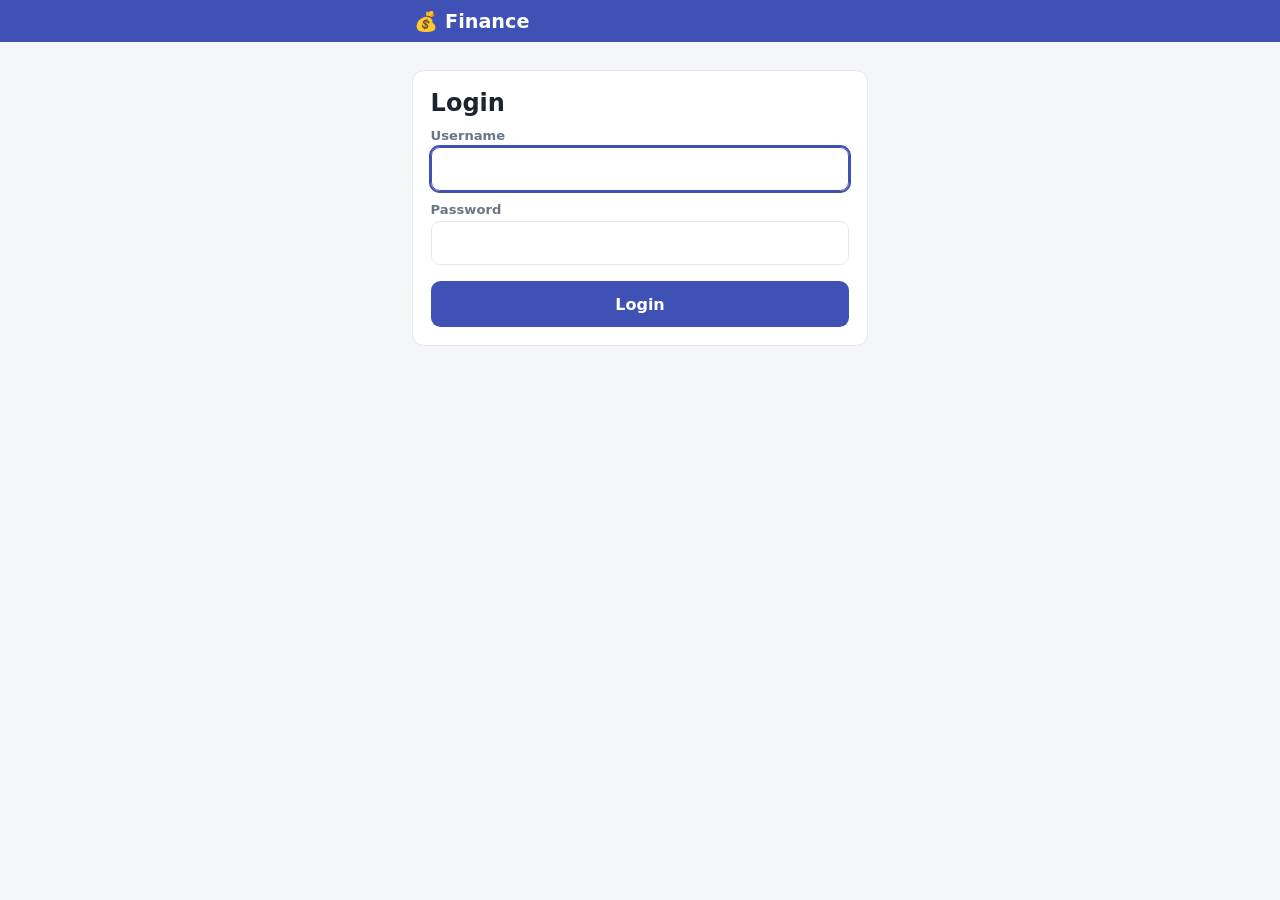
<file: index.html>
<!DOCTYPE html>
<html lang="en">
<head>
  <meta charset="utf-8">
  <meta name="viewport" content="width=device-width, initial-scale=1, viewport-fit=cover">
  <meta name="robots" content="noindex, nofollow">
  <meta name="referrer" content="no-referrer">
  <meta name="theme-color" content="#3F51B5">
  <title>Finance</title>
  <link rel="stylesheet" href="common.css">
  <script src="common.js"></script>
</head>
<body>
  <div class="hdr"><div class="hdr-bar"><h1 class="hdr-title">💰 Finance</h1></div></div>
  <main class="page">
    <section class="card" style="margin-top:1rem">
      <h2 style="margin:0 0 .2rem">Login</h2>
      <form id="form" novalidate>
        <label class="lbl" for="u">Username</label>
        <input id="u" class="field" autocomplete="username" autocapitalize="none" required>
        <label class="lbl" for="p">Password</label>
        <input id="p" class="field" type="password" autocomplete="current-password" required>
        <button id="btn" class="btn btn-primary" type="submit">Login</button>
      </form>
    </section>
  </main>
<script>
(() => {
  'use strict';
  const { $, api, saveSession, loadSession, setBusy, toast, showFlash } = App;
  if (loadSession()) { location.replace('home.html'); return; }
  showFlash();
  $('u').focus();
  $('form').addEventListener('submit', async (e) => {
    e.preventDefault();
    const username = $('u').value.trim(), password = $('p').value;
    if (!username || !password) { toast('Enter username and password.', 'error'); return; }
    setBusy($('btn'), true);
    try {
      const d = await api('login', { username, password });
      saveSession({ username: d.user.username, name: d.user.name, token: d.token, exp: d.expires });
      App.flash('Welcome ' + d.user.name + '!');
      location.replace('home.html');
    } catch (err) {
      toast(err.code === 'invalid_credentials' ? 'Wrong username or password.' : err.message, 'error');
      setBusy($('btn'), false);
    }
  });
})();
</script>
</body>
</html>
</file>
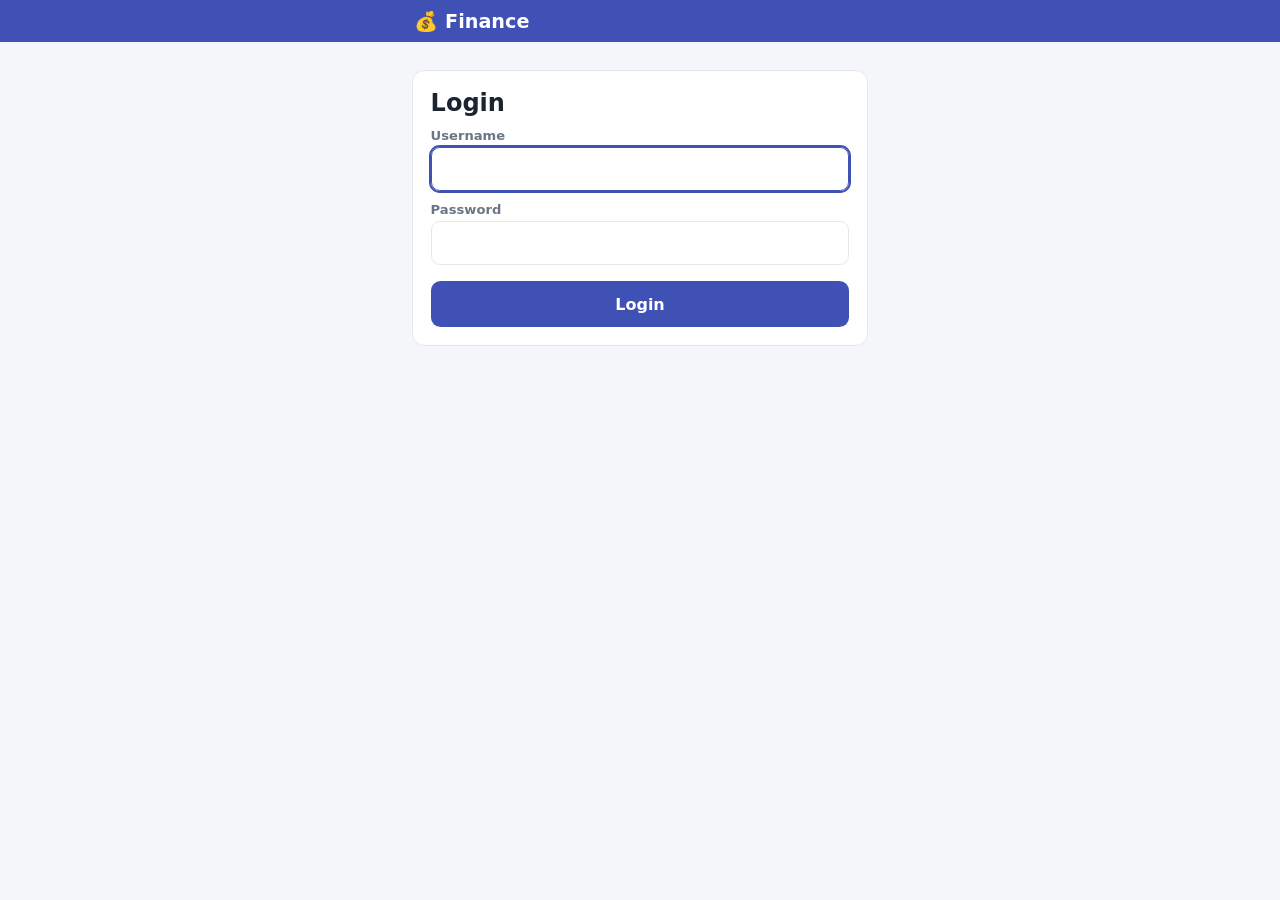
<file: accounts.html>
<!DOCTYPE html>
<html lang="en">
<head>
  <meta charset="utf-8">
  <meta name="viewport" content="width=device-width, initial-scale=1, viewport-fit=cover">
  <meta name="robots" content="noindex, nofollow">
  <meta name="referrer" content="no-referrer">
  <meta name="theme-color" content="#3F51B5">
  <title>Accounts · Finance</title>
  <link rel="stylesheet" href="common.css">
  <script src="common.js"></script>
  <script src="store.js"></script>
</head>
<body>
  <div id="hdr" class="hdr"></div>
  <main class="page">
    <div class="total-card"><small>Total balance</small><b id="total">0</b></div>
    <div class="toolbar"><h2>Accounts</h2><button id="add" class="btn btn-sm" type="button">+ Add</button></div>
    <div id="list"></div>
  </main>
  <nav id="nav" class="nav"></nav>

<script>
(() => {
  'use strict';
  const A = App;
  const { $, el, toast, call } = A;
  if (!A.requireLogin()) return;

  const S = A.store;
  let masters = S.masters();

  function render() {
    const list = $('list'); list.replaceChildren();
    $('total').textContent = '₹ ' + A.money(masters.accounts.reduce((s, a) => s + (Number(a.balance) || 0), 0));
    if (!masters.accounts.length) list.append(el('div', { class: 'empty', text: 'No accounts yet. Tap + Add.' }));
    masters.accounts.forEach((a) => {
      const bal = Number(a.balance) || 0;
      list.append(el('button', { class: 'row', type: 'button', onclick: () => openForm(a) },
        el('div', { class: 'ico', text: a.icon }),
        el('div', { class: 'row-main' }, el('div', { class: 'row-title', text: a.name }),
          a.note ? el('div', { class: 'row-sub', text: a.note.split('\n')[0] }) : null),
        el('div', { class: 'row-amt ' + (bal < 0 ? 'amt-expense' : ''), text: '₹ ' + A.money(bal) })));
    });
  }

  function openForm(acc) {
    const name = el('input', { id: 'aName', class: 'field', maxlength: '40', placeholder: 'e.g. Bank KOTAK', autocomplete: 'off' });
    const icon = el('input', { id: 'aIcon', class: 'field', maxlength: '8', placeholder: '🏦' });
    const open = el('input', { id: 'aOpen', class: 'field', type: 'text', inputmode: 'decimal', placeholder: '0' });
    const note = el('textarea', { id: 'aNote', class: 'field', maxlength: '300', placeholder: 'Account details (bank, A/c no. last digits, IFSC, …)' });
    const save = el('button', { class: 'btn btn-primary', type: 'submit', text: acc ? 'Update' : 'Add account' });
    if (acc) { name.value = acc.name; icon.value = acc.icon; open.value = String(acc.opening_balance); note.value = acc.note; }
    const form = el('form', { novalidate: true },
      el('label', { class: 'lbl', for: 'aName', text: 'Name' }), name,
      el('div', { class: 'two' },
        el('div', {}, el('label', { class: 'lbl', for: 'aIcon', text: 'Icon (emoji)' }), icon),
        el('div', {}, el('label', { class: 'lbl', for: 'aOpen', text: 'Opening balance' }), open)),
      el('label', { class: 'lbl', for: 'aNote', text: 'Note' }), note, save);
    let close;
    form.addEventListener('submit', async (e) => {
      e.preventDefault();
      if (!name.value.trim()) { toast('Enter account name.', 'error'); return; }
      const ob = open.value.trim() === '' ? 0 : Number(open.value.replace(/,/g, ''));
      if (!isFinite(ob)) { toast('Opening balance must be a number.', 'error'); return; }
      A.setBusy(save, true);
      try {
        A.storeMasters(await call('save_account', { id: acc ? acc.id : '', name: name.value.trim(), icon: icon.value.trim(), opening_balance: ob, note: note.value.trim() }));
        masters = S.masters(); S.invalidateAnalysis(); close(); toast('Saved'); render();
      } catch (err) { toast(err.message, 'error'); A.setBusy(save, false); }
    });
    close = A.openSheet(acc ? 'Edit account' : 'New account', form);
    name.focus();
  }
  $('add').addEventListener('click', () => openForm(null));

  async function refresh(quiet) {
    try { await S.resume(); masters = await S.refreshMasters(); render(); if (!quiet) toast('Refreshed'); }
    catch (err) { if (!quiet) toast(err.message, 'error'); }
  }
  window.addEventListener('finance:change', () => { masters = S.masters(); render(); });
  A.mountHeader('🏦 Accounts', () => refresh(false));
  A.mountNav('accounts');
  render(); S.resume();
  if (!S.mastersFresh()) refresh(true);
})();
</script>
</body>
</html>
</file>
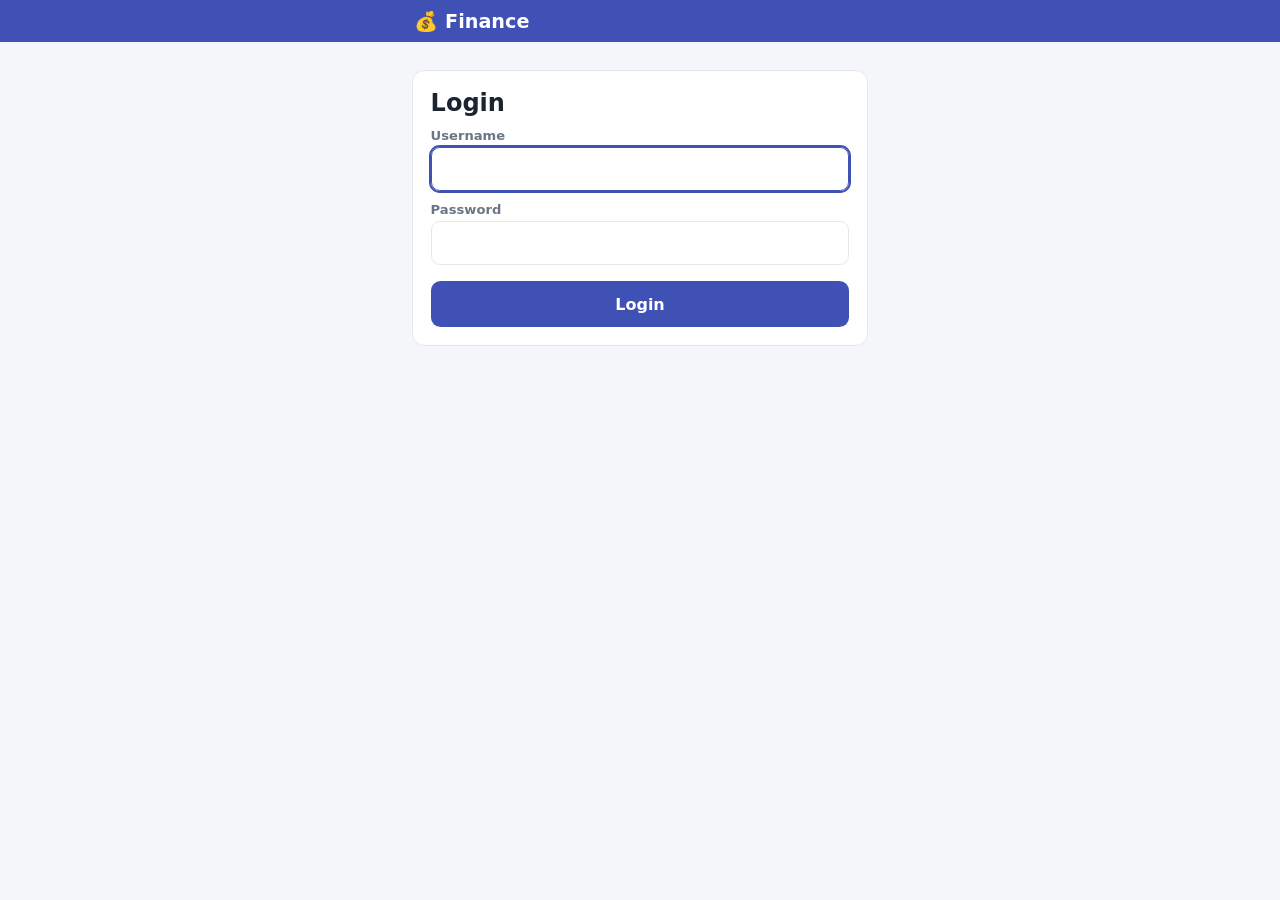
<file: analysis.html>
<!DOCTYPE html>
<html lang="en">
<head>
  <meta charset="utf-8">
  <meta name="viewport" content="width=device-width, initial-scale=1, viewport-fit=cover">
  <meta name="robots" content="noindex, nofollow">
  <meta name="referrer" content="no-referrer">
  <meta name="theme-color" content="#3F51B5">
  <title>Analysis · Finance</title>
  <link rel="stylesheet" href="common.css">
  <script src="common.js"></script>
  <script src="store.js"></script>
</head>
<body>
  <div id="hdr" class="hdr"></div>
  <main class="page">
    <div class="seg" id="mode"></div>
    <div id="picker"></div>
    <div id="sync" class="sync" hidden></div>
    <div class="summary" style="margin-top:.6rem">
      <div class="sum"><small>Income</small><b id="sInc" class="amt-income">0</b></div>
      <div class="sum"><small>Expense</small><b id="sExp" class="amt-expense">0</b></div>
      <div class="sum"><small>Invest</small><b id="sInv" class="amt-invest">0</b></div>
    </div>
    <div class="net"><span>Net (Income − Expense)</span><span id="net">0</span></div>
    <div class="card" style="padding:.8rem .8rem .5rem">
      <div class="legend"><span><i style="background:var(--income)"></i>Income</span><span><i style="background:var(--expense)"></i>Expense</span><span><i style="background:var(--invest)"></i>Invest</span></div>
      <div id="chart"></div>
    </div>
    <div class="sec"><span id="tHead">Day-wise</span><span id="tNote" style="font-weight:400;color:var(--muted)"></span></div>
    <div id="byTime"></div>
    <div id="cats"></div>
  </main>
  <nav id="nav" class="nav"></nav>

<script>
(() => {
  'use strict';
  const A = App;
  const { $, el, toast, call } = A;
  if (!A.requireLogin()) return;
  const S = A.store;

  const now = new Date();
  let mode = 'month';                                   // month | year | custom
  let ym = { y: now.getFullYear(), m: now.getMonth() };
  let year = now.getFullYear();
  let custom = { from: A.monthBounds(ym.y, ym.m).from, to: A.ymd(now) };
  let data = null, reqId = 0;

  /* range + grouping for the current selection */
  function range() {
    if (mode === 'month') return Object.assign(A.monthBounds(ym.y, ym.m), { group: 'day' });
    if (mode === 'year') return { from: year + '-01-01', to: year + '-12-31', group: 'month' };
    const days = A.daysBetween(custom.from, custom.to);
    return { from: custom.from, to: custom.to, group: days <= 62 ? 'day' : 'month' };
  }

  /* ------------------------------ pickers ------------------------------ */
  function drawPicker() {
    $('mode').replaceChildren(...[['month', 'Month'], ['year', 'Year'], ['custom', 'Custom']].map((m) =>
      el('button', { type: 'button', class: m[0] === mode ? 'active' : '', text: m[1], onclick: () => { mode = m[0]; drawPicker(); load(false); } })));
    const box = $('picker'); box.replaceChildren();
    if (mode === 'month') {
      const input = el('input', { type: 'month', value: ym.y + '-' + A.pad(ym.m + 1), 'aria-label': 'Select month',
        onchange: (e) => { const p = e.target.value.split('-').map(Number); if (p.length === 2 && p[0]) { ym = { y: p[0], m: p[1] - 1 }; drawPicker(); load(false); } } });
      box.append(el('div', { class: 'monthbar' },
        el('button', { class: 'mb-btn', type: 'button', 'aria-label': 'Previous month', text: '‹', onclick: () => { ym = A.shiftMonth(ym.y, ym.m, -1); drawPicker(); load(false); } }),
        el('label', { class: 'month-pick' }, el('span', { text: new Date(ym.y, ym.m, 1).toLocaleDateString('en-IN', { month: 'long', year: 'numeric' }) }), input),
        el('button', { class: 'mb-btn', type: 'button', 'aria-label': 'Next month', text: '›', onclick: () => { ym = A.shiftMonth(ym.y, ym.m, 1); drawPicker(); load(false); } })));
    } else if (mode === 'year') {
      box.append(el('div', { class: 'monthbar' },
        el('button', { class: 'mb-btn', type: 'button', 'aria-label': 'Previous year', text: '‹', onclick: () => { year--; drawPicker(); load(false); } }),
        el('div', { class: 'month-pick', style: 'cursor:default', text: String(year) }),
        el('button', { class: 'mb-btn', type: 'button', 'aria-label': 'Next year', text: '›', onclick: () => { year++; drawPicker(); load(false); } })));
    } else {
      const f = el('input', { type: 'date', class: 'field', value: custom.from, 'aria-label': 'From date' });
      const t = el('input', { type: 'date', class: 'field', value: custom.to, 'aria-label': 'To date' });
      const apply = () => {
        if (!f.value || !t.value) return;
        if (f.value > t.value) { toast('"From" must be before "To".', 'error'); return; }
        if (A.daysBetween(f.value, t.value) > 3660) { toast('Range too long (max 10 years).', 'error'); return; }
        custom = { from: f.value, to: t.value }; load(false);
      };
      f.addEventListener('change', apply); t.addEventListener('change', apply);
      box.append(el('div', { class: 'range-row' }, el('div', {}, el('label', { class: 'lbl', text: 'From' }), f), el('div', {}, el('label', { class: 'lbl', text: 'To' }), t)));
    }
  }

  /* ------------------------------ render ------------------------------ */
  const num = (v) => (v ? A.money(v) : '–');
  function render() {
    if (!data) return;
    const r = data;
    $('sInc').textContent = A.money(r.totals.income); $('sExp').textContent = A.money(r.totals.expense); $('sInv').textContent = A.money(r.totals.invest);
    const net = Math.round((r.totals.income - r.totals.expense) * 100) / 100;
    $('net').textContent = (net > 0 ? '+' : '') + A.money(net); $('net').className = net >= 0 ? 'amt-income' : 'amt-expense';

    $('chart').replaceChildren(A.barChart(r.series, r.group));
    $('tHead').textContent = r.group === 'day' ? 'Day-wise (days with entries)' : 'Month-wise';
    $('tNote').textContent = r.group === 'day' ? '' : 'tap a month for its days';

    const list = $('byTime'); list.replaceChildren();
    const active = r.series.filter((s) => s.income || s.expense || s.invest);
    if (!active.length) list.append(el('div', { class: 'empty', text: 'No income / expense / investment in this range.' }));
    else {
      list.append(el('div', { class: 'tgrid head' }, el('span', { text: r.group === 'day' ? 'Date' : 'Month' }), el('span', { text: 'Income' }), el('span', { text: 'Expense' }), el('span', { text: 'Invest' })));
      (r.group === 'day' ? active : r.series).forEach((s) => {
        const cell = (v, cls) => el('span', { class: v ? cls : 'z', text: num(v) });
        const attrs = { class: 'row tgrid', type: 'button' };
        if (r.group === 'month') attrs.onclick = () => { const p = s.key.split('-').map(Number); mode = 'month'; ym = { y: p[0], m: p[1] - 1 }; drawPicker(); load(false); };
        const first = el('span', { text: r.group === 'day' ? A.shortDay(s.key) : A.monthName(s.key) });
        list.append(el(r.group === 'month' ? 'button' : 'div', attrs, first, cell(s.income, 'amt-income'), cell(s.expense, 'amt-expense'), cell(s.invest, 'amt-invest')));
      });
    }

    // category-wise (budget is monthly: ×1 in Month mode, ×12 in Year mode, hidden for Custom)
    const factor = mode === 'month' ? 1 : mode === 'year' ? 12 : 0;
    const cats = $('cats'); cats.replaceChildren();
    [['Expense', 'expense', 'var(--expense)'], ['Income', 'income', 'var(--income)'], ['Investment', 'invest', 'var(--invest)']].forEach((t) => {
      const items = r.categories[t[0]] || [], total = r.totals[t[1]];
      cats.append(el('div', { class: 'sec' }, el('span', { text: t[0] + ' by category' }), el('span', { class: 'amt-' + (t[1]), text: A.money(total) })));
      if (!items.length) { cats.append(el('div', { class: 'empty', style: 'padding:.6rem', text: 'No data' })); return; }
      items.forEach((c) => {
        const pct = total > 0 ? Math.round((c.total / total) * 100) : 0;
        const budget = t[0] === 'Expense' && factor && c.budget ? c.budget * factor : 0;
        const over = budget && c.total > budget;
        cats.append(el('div', { class: 'row', style: 'cursor:default' },
          el('div', { class: 'ico', text: c.icon }),
          el('div', { class: 'row-main' },
            el('div', { class: 'row-title', text: c.name }),
            el('div', { class: 'row-sub', text: budget ? 'Budget ₹ ' + A.money(budget) + (over ? ' · over by ' + A.money(c.total - budget) : '') : pct + '% of ' + t[0].toLowerCase() }),
            el('div', { class: 'bar' }, el('i', { style: 'width:' + Math.min(100, budget ? Math.round((c.total / budget) * 100) : pct) + '%;background:' + (over ? 'var(--expense)' : t[2]) }))),
          el('div', { class: 'row-amt', text: A.money(c.total) })));
      });
    });
  }

  /* ------------------------------ load ------------------------------ */
  function setSync() {
    const n = S.pendingCount();
    $('sync').hidden = !n; $('sync').textContent = n ? '⏳ ' + n + ' change' + (n > 1 ? 's' : '') + ' still saving — totals update when done' : '';
  }
  async function load(force) {
    const my = ++reqId, r = range(), key = r.from + '|' + r.to + '|' + r.group;
    const cached = S.getAnalysis(key);
    if (cached) { data = cached.data; render(); }
    else { data = null; $('byTime').replaceChildren(el('div', { class: 'loading', text: 'Loading…' })); $('cats').replaceChildren(); $('chart').replaceChildren(); }
    if (!force && cached && Date.now() - cached.ts < S.TTL) return;
    try {
      await S.whenIdle(6000);                           // let unsynced changes reach the sheet first
      const d = await call('get_analysis', r);
      if (my !== reqId) return;
      S.setAnalysis(key, d); data = d; render();
    } catch (err) {
      if (my !== reqId) return;
      if (!cached) $('byTime').replaceChildren(el('div', { class: 'empty', text: err.message }));
      else if (force) toast(err.message, 'error');
    }
  }
  // a local change happened (or finished syncing) → this page's numbers may be stale
  window.addEventListener('finance:change', () => { setSync(); if (S.pendingCount() === 0) load(false); });

  A.mountHeader('📊 Analysis', async () => { await S.resume(); await load(true); toast('Refreshed'); });
  A.mountNav('analysis');
  drawPicker(); setSync(); load(false); S.resume();
})();
</script>
</body>
</html>
</file>
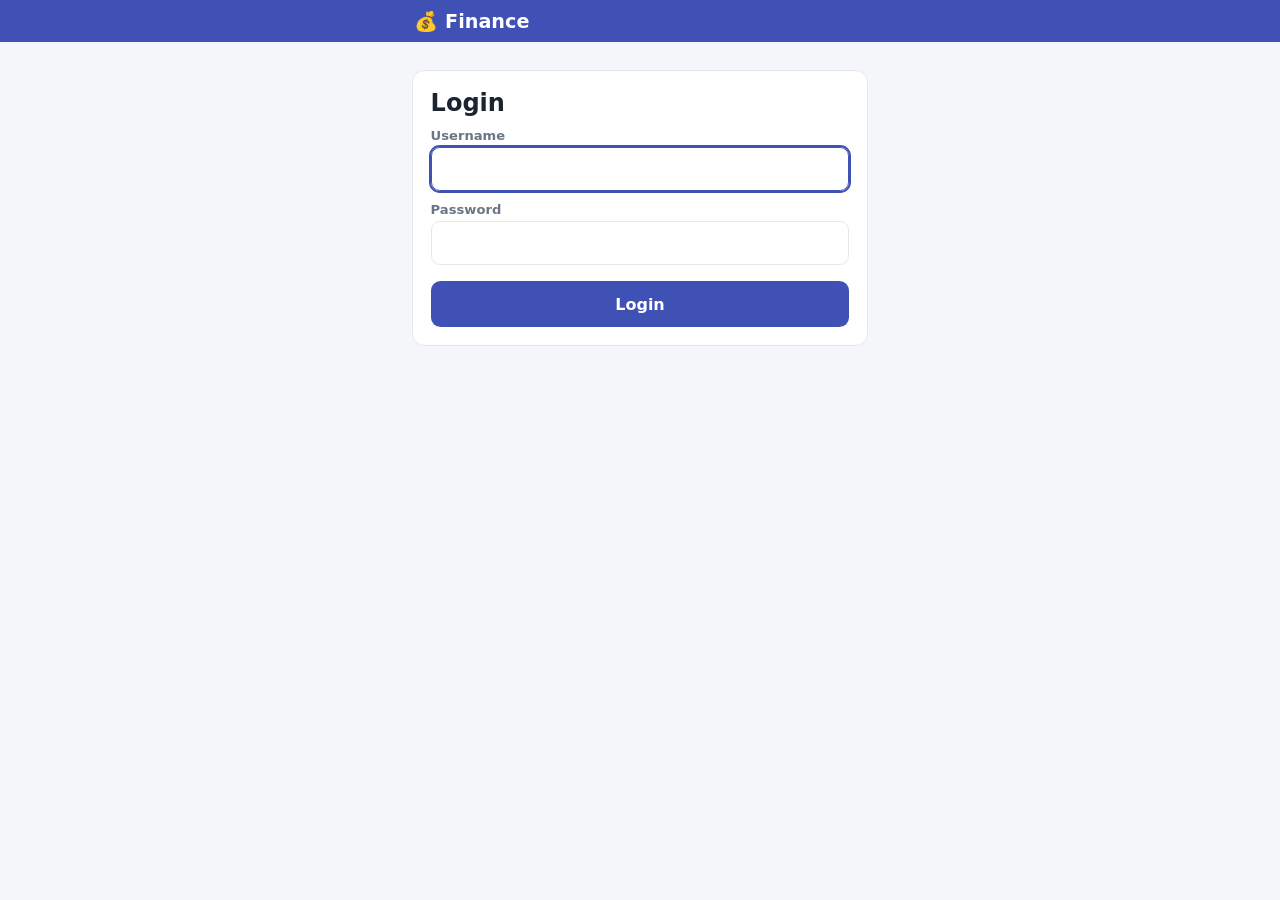
<file: categories.html>
<!DOCTYPE html>
<html lang="en">
<head>
  <meta charset="utf-8">
  <meta name="viewport" content="width=device-width, initial-scale=1, viewport-fit=cover">
  <meta name="robots" content="noindex, nofollow">
  <meta name="referrer" content="no-referrer">
  <meta name="theme-color" content="#3F51B5">
  <title>Categories · Finance</title>
  <link rel="stylesheet" href="common.css">
  <script src="common.js"></script>
  <script src="store.js"></script>
</head>
<body>
  <div id="hdr" class="hdr"></div>
  <main class="page">
    <div class="seg" id="seg"></div>
    <div class="toolbar"><h2 id="h">Categories</h2><button id="add" class="btn btn-sm" type="button">+ Add</button></div>
    <div id="list"></div>
  </main>
  <nav id="nav" class="nav"></nav>

<script>
(() => {
  'use strict';
  const A = App;
  const { $, el, toast, call } = A;
  if (!A.requireLogin()) return;

  const CAT_TYPES = ['Expense', 'Income', 'Investment'];
  let tab = 'Expense';
  const S = A.store;
  let masters = S.masters();

  function render() {
    const seg = $('seg'); seg.replaceChildren(...CAT_TYPES.map((t) =>
      el('button', { type: 'button', class: 't-' + t + (t === tab ? ' active' : ''), text: t, onclick: () => { tab = t; render(); } })));
    $('h').textContent = tab + ' categories';
    const list = $('list'); list.replaceChildren();
    const items = masters.categories.filter((c) => c.type === tab);
    if (!items.length) list.append(el('div', { class: 'empty', text: 'No ' + tab.toLowerCase() + ' categories yet. Tap + Add.' }));
    items.forEach((c) => list.append(el('button', { class: 'row', type: 'button', onclick: () => openForm(c) },
      el('div', { class: 'ico', text: c.icon }),
      el('div', { class: 'row-main' }, el('div', { class: 'row-title', text: c.name }),
        c.note ? el('div', { class: 'row-sub', text: c.note.split('\n')[0] }) : null),
      c.budget ? el('div', { class: 'row-side' }, el('small', { text: 'Budget' }), el('div', { class: 'row-amt', text: '₹ ' + A.money(c.budget) })) : null)));
  }

  function openForm(cat) {
    const type = el('select', { id: 'cType', class: 'field' }, ...CAT_TYPES.map((t) => el('option', { value: t, text: t })));
    const name = el('input', { id: 'cName', class: 'field', maxlength: '40', placeholder: 'e.g. Food', autocomplete: 'off' });
    const icon = el('input', { id: 'cIcon', class: 'field', maxlength: '8', placeholder: '🍔' });
    const budget = el('input', { id: 'cBudget', class: 'field', type: 'text', inputmode: 'decimal', placeholder: '0' });
    const note = el('textarea', { id: 'cNote', class: 'field', maxlength: '500', placeholder: 'Details (e.g. SIP folio, fund name, monthly target…)' });
    const save = el('button', { class: 'btn btn-primary', type: 'submit', text: cat ? 'Update' : 'Add category' });
    type.value = cat ? cat.type : tab;
    if (cat) { type.disabled = true; name.value = cat.name; icon.value = cat.icon; budget.value = cat.budget ? String(cat.budget) : ''; note.value = cat.note; }
    const form = el('form', { novalidate: true },
      el('label', { class: 'lbl', for: 'cType', text: 'Type' }), type,
      el('label', { class: 'lbl', for: 'cName', text: 'Name' }), name,
      el('div', { class: 'two' },
        el('div', {}, el('label', { class: 'lbl', for: 'cIcon', text: 'Icon (emoji)' }), icon),
        el('div', {}, el('label', { class: 'lbl', for: 'cBudget', text: 'Budget (monthly)' }), budget)),
      el('label', { class: 'lbl', for: 'cNote', text: 'Note' }), note, save);
    let close;
    form.addEventListener('submit', async (e) => {
      e.preventDefault();
      if (!name.value.trim()) { toast('Enter category name.', 'error'); return; }
      const b = budget.value.trim() === '' ? 0 : Number(budget.value.replace(/,/g, ''));
      if (!isFinite(b) || b < 0) { toast('Budget must be a number.', 'error'); return; }
      A.setBusy(save, true);
      try {
        A.storeMasters(await call('save_category', { id: cat ? cat.id : '', type: type.value, name: name.value.trim(), icon: icon.value.trim(), budget: b, note: note.value.trim() }));
        masters = S.masters(); S.invalidateAnalysis(); tab = type.value; close(); toast('Saved'); render();
      } catch (err) { toast(err.message, 'error'); A.setBusy(save, false); }
    });
    close = A.openSheet(cat ? 'Edit category' : 'New category', form);
    name.focus();
  }
  $('add').addEventListener('click', () => openForm(null));

  async function refresh(quiet) {
    try { await S.resume(); masters = await S.refreshMasters(); render(); if (!quiet) toast('Refreshed'); }
    catch (err) { if (!quiet) toast(err.message, 'error'); }
  }
  A.mountHeader('🏷️ Categories', () => refresh(false));
  A.mountNav('categories');
  render(); S.resume();
  if (!S.mastersFresh()) refresh(true);
})();
</script>
</body>
</html>
</file>
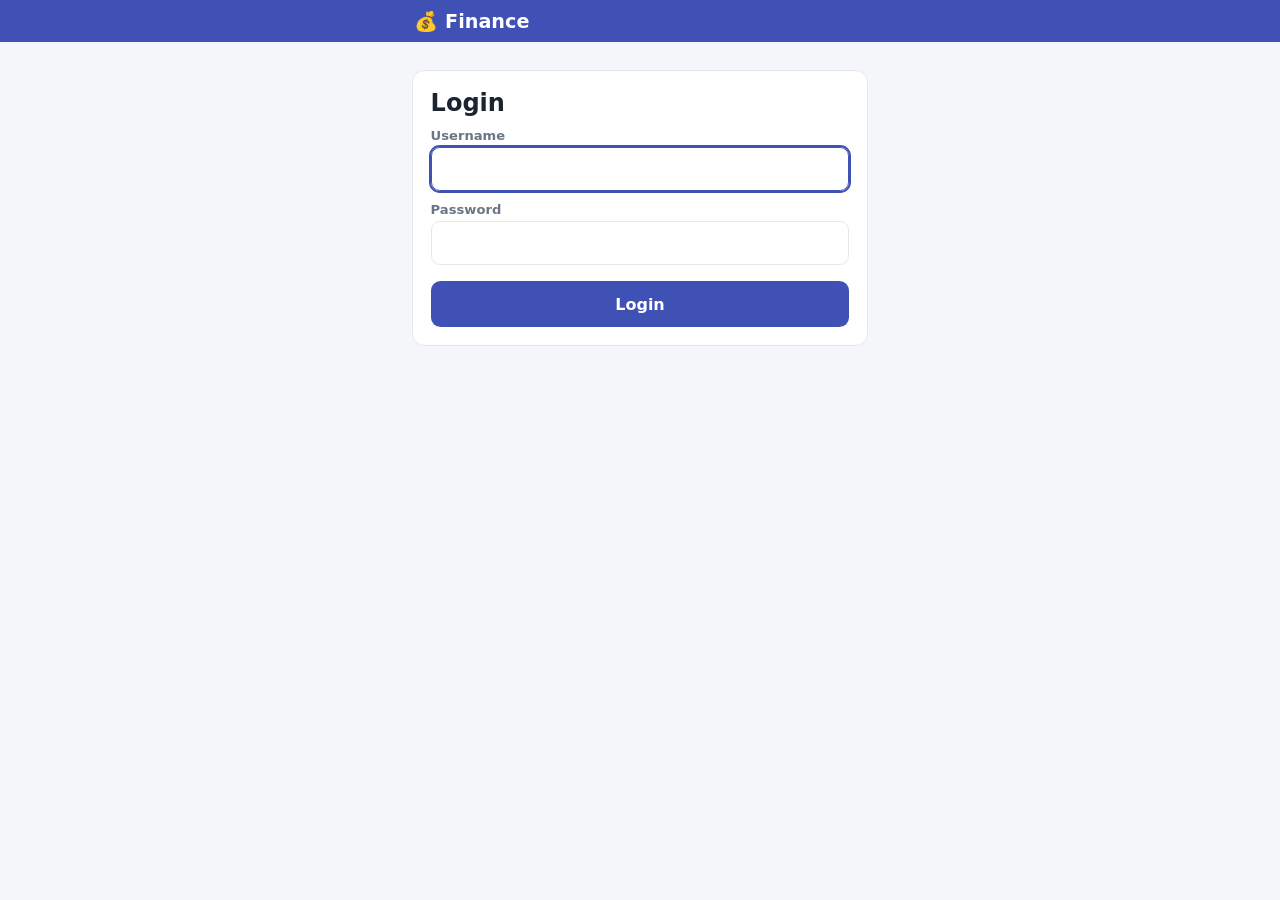
<file: home.html>
<!DOCTYPE html>
<html lang="en">
<head>
  <meta charset="utf-8">
  <meta name="viewport" content="width=device-width, initial-scale=1, viewport-fit=cover">
  <meta name="robots" content="noindex, nofollow">
  <meta name="referrer" content="no-referrer">
  <meta name="theme-color" content="#3F51B5">
  <title>Finance</title>
  <link rel="stylesheet" href="common.css">
  <script src="common.js"></script>
  <script src="store.js"></script>
</head>
<body>
  <div id="hdr" class="hdr"></div>
  <main class="page">
    <div class="monthbar">
      <button id="prev" class="mb-btn" type="button" aria-label="Previous month">‹</button>
      <label class="month-pick"><span id="monthLabel"></span><input id="monthInput" type="month" aria-label="Select month"></label>
      <button id="next" class="mb-btn" type="button" aria-label="Next month">›</button>
    </div>
    <div class="summary">
      <div class="sum"><small>Income</small><b id="sInc" class="amt-income">0</b></div>
      <div class="sum"><small>Expense</small><b id="sExp" class="amt-expense">0</b></div>
      <div class="sum"><small>Invest</small><b id="sInv" class="amt-invest">0</b></div>
    </div>
    <div id="list"></div>
  </main>
  <button id="fab" class="fab" type="button" aria-label="Add transaction">+</button>
  <nav id="nav" class="nav"></nav>

<script>
(() => {
  'use strict';
  const A = App;
  const { $, el, toast } = A;
  if (!A.requireLogin()) return;
  const S = A.store;

  const TABS = {
    Income:     { fromLbl: 'From (Category)', from: 'cat', toLbl: 'To (Account)',  to: 'acc' },
    Expense:    { fromLbl: 'From (Account)',  from: 'acc', toLbl: 'To (Category)', to: 'cat' },
    Investment: { fromLbl: 'From (Account)',  from: 'acc', toLbl: 'To (Category)', to: 'cat' },
    Transfer:   { fromLbl: 'From (Account)',  from: 'acc', toLbl: 'To (Account)',  to: 'acc' }
  };
  const LAST_ACC_KEY = 'finance_last_account';

  const now = new Date();
  let ym = { y: now.getFullYear(), m: now.getMonth() };
  let txns = [];
  let masters = S.masters();
  let reqId = 0;

  /* ----------------------------- list ----------------------------- */
  function iconFor(t) {
    if (t.type === 'Transfer') { const a = masters.accounts.find((x) => x.name === t.account); return a ? a.icon : '🔁'; }
    const c = masters.categories.find((x) => x.name === t.category && x.type === t.type);
    return c ? c.icon : '🏷️';
  }
  function row(t) {
    const av = A.amountView(t), st = S.statusOf(t.id);
    const title = t.note ? t.note.split('\n')[0] : (t.type === 'Transfer' ? 'Transfer' : t.category);
    const sub = t.type === 'Transfer' ? t.account + ' → ' + t.to_account : t.category + ' · ' + t.account;
    const side = st === 'failed' ? el('small', { class: 'st', text: '⚠ Not saved' })
               : st === 'queued' ? el('small', { text: '⏳ Saving…' })
               : el('small', { text: A.timeLabel(t.time) });
    return el('button', { class: 'row' + (st === 'failed' ? ' failed' : ''), type: 'button', onclick: () => openTxn(t) },
      el('div', { class: 'ico', text: iconFor(t) }),
      el('div', { class: 'row-main' }, el('div', { class: 'row-title', text: title }), el('div', { class: 'row-sub', text: sub })),
      el('div', { class: 'row-side' }, el('div', { class: 'row-amt ' + av.cls, text: av.text }), side));
  }
  function render() {
    $('monthLabel').textContent = new Date(ym.y, ym.m, 1).toLocaleDateString('en-IN', { month: 'long', year: 'numeric' });
    $('monthInput').value = ym.y + '-' + A.pad(ym.m + 1);
    const s = A.totals(txns);
    $('sInc').textContent = A.money(s.Income); $('sExp').textContent = A.money(s.Expense); $('sInv').textContent = A.money(s.Investment);
    const box = $('list'); box.replaceChildren();
    if (!txns.length) { box.append(el('div', { class: 'empty', text: 'No transactions in this month. Tap + to add.' })); return; }
    A.groupByDate(txns).forEach((g) => {
      box.append(el('div', { class: 'day', text: A.dayLabel(g.date) }));
      g.items.forEach((t) => box.append(row(t)));
    });
  }

  /** cached month first (instant) → silent fetch only when missing / older than 5 min (or forced) */
  async function load(force) {
    const my = ++reqId;
    const entry = S.cacheEntry(ym.y, ym.m);
    if (entry) { txns = entry.items; render(); }
    else { txns = []; $('list').replaceChildren(el('div', { class: 'loading', text: 'Loading…' })); }
    if (!force && S.isFresh(entry)) return;
    try {
      const r = await S.loadMonth(ym.y, ym.m, { force: true });
      if (my !== reqId) return;
      txns = r.items; render();
    } catch (err) {
      if (my !== reqId) return;
      if (!entry) $('list').replaceChildren(el('div', { class: 'empty', text: err.message }));
      else if (force) toast(err.message, 'error');
    }
  }
  function go(delta) { ym = A.shiftMonth(ym.y, ym.m, delta); load(false); }
  $('prev').addEventListener('click', () => go(-1));
  $('next').addEventListener('click', () => go(1));
  $('monthInput').addEventListener('change', (e) => {
    const p = e.target.value.split('-').map(Number);
    if (p.length === 2 && p[0]) { ym = { y: p[0], m: p[1] - 1 }; load(false); }
  });

  // any local change (add / edit / delete / sync finished) → redraw from the cache, no API call
  window.addEventListener('finance:change', () => {
    masters = S.masters();
    const e = S.cacheEntry(ym.y, ym.m);
    if (e) { txns = e.items; render(); }
  });

  /* ------------------------ add / edit popup ------------------------ */
  function optionsFor(kind, type) {
    if (kind === 'acc') return masters.accounts.map((a) => ({ v: a.name, t: a.icon + ' ' + a.name }));
    return masters.categories.filter((c) => c.type === type).map((c) => ({ v: c.name, t: c.icon + ' ' + c.name }));
  }
  function fillSelect(sel, opts, keep) {
    sel.replaceChildren(...opts.map((o) => el('option', { value: o.v, text: o.t })));
    if (keep && opts.some((o) => o.v === keep)) sel.value = keep;
  }

  function openTxn(edit) {
    if (edit && !edit.id) { toast('This row has no ID. Run fillMissingIds in the script.', 'error'); return; }
    masters = S.masters();
    if (!masters.accounts.length) { toast('Loading accounts… try again in a moment.', 'error'); return; }
    let type = edit ? edit.type : 'Expense';

    const tabs = el('div', { class: 'seg' });
    const lblFrom = el('label', { class: 'lbl', for: 'fFrom' });
    const lblTo = el('label', { class: 'lbl', for: 'fTo' });
    const selFrom = el('select', { id: 'fFrom', class: 'field' });
    const selTo = el('select', { id: 'fTo', class: 'field' });
    const amount = el('input', { id: 'fAmt', class: 'field amount', type: 'text', inputmode: 'decimal', placeholder: '0', autocomplete: 'off' });
    const when = el('input', { id: 'fTime', class: 'field', type: 'datetime-local' });
    const note = el('textarea', { id: 'fNote', class: 'field', maxlength: '300', placeholder: 'Note (optional)' });
    const save = el('button', { class: 'btn btn-primary', type: 'submit', text: edit ? 'Update' : 'Save' });

    amount.value = edit ? String(edit.amount) : '';
    when.value = edit ? edit.time : A.nowLocalInput();
    note.value = edit ? edit.note : '';

    function currentFromTo() {
      const v = { account: '', category: '', to_account: '' };
      if (type === 'Income') { v.category = selFrom.value; v.account = selTo.value; }
      else if (type === 'Transfer') { v.account = selFrom.value; v.to_account = selTo.value; }
      else { v.account = selFrom.value; v.category = selTo.value; }
      return v;
    }
    function applyTab(pick) {
      const cfg = TABS[type];
      [...tabs.children].forEach((b) => b.classList.toggle('active', b.dataset.t === type));
      lblFrom.textContent = cfg.fromLbl; lblTo.textContent = cfg.toLbl;
      pick = pick || {};
      const acc = pick.account || localStorage.getItem(LAST_ACC_KEY) || '';
      fillSelect(selFrom, optionsFor(cfg.from, type), cfg.from === 'acc' ? acc : pick.category);
      fillSelect(selTo, optionsFor(cfg.to, type), cfg.to === 'acc' ? (type === 'Transfer' ? pick.to_account : acc) : pick.category);
      if (type === 'Transfer' && selTo.value === selFrom.value && selTo.options.length > 1) {
        selTo.selectedIndex = selFrom.selectedIndex === 0 ? 1 : 0;
      }
    }
    A.TYPES.forEach((tp) => tabs.append(el('button', { class: 't-' + tp, type: 'button', 'data-t': tp, text: tp === 'Investment' ? 'Invest' : tp,
      onclick: () => { const keep = currentFromTo(); type = tp; applyTab({ account: keep.account, to_account: keep.to_account }); } })));
    applyTab(edit ? { account: edit.account, to_account: edit.to_account, category: edit.category } : null);

    const form = el('form', { novalidate: true });
    const failed = edit && S.statusOf(edit.id) === 'failed';
    let close;
    if (failed) {
      form.append(el('div', { class: 'errbar' }, 'Not saved: ' + S.errorOf(edit.id) + ' ',
        el('button', { class: 'btn btn-sm', type: 'button', text: 'Retry', onclick: () => { S.retry(edit.id); close(); } })));
    }
    form.append(tabs,
      el('label', { class: 'lbl', for: 'fAmt', text: 'Amount' }), amount,
      el('label', { class: 'lbl', for: 'fTime', text: 'Date & time' }), when,
      lblFrom, selFrom, lblTo, selTo,
      el('label', { class: 'lbl', for: 'fNote', text: 'Note' }), note,
      save);
    if (edit) {
      form.append(el('button', { class: 'btn btn-danger', type: 'button', text: 'Delete', onclick: () => {
        if (!confirm('Delete this transaction?')) return;
        S.deleteTxn(edit); close(); toast('Deleted');
      } }));
    }

    form.addEventListener('submit', (e) => {
      e.preventDefault();
      const amt = Number(String(amount.value).replace(/,/g, ''));
      if (!isFinite(amt) || amt <= 0) { toast('Enter a valid amount.', 'error'); amount.focus(); return; }
      if (!when.value) { toast('Choose date and time.', 'error'); return; }
      if (!selFrom.value || !selTo.value) { toast('Choose ' + (TABS[type].from === 'cat' || TABS[type].to === 'cat' ? 'a category (add one in the Categories page)' : 'accounts') + '.', 'error'); return; }
      const f = currentFromTo();
      if (type === 'Transfer' && f.account === f.to_account) { toast('From and To accounts must be different.', 'error'); return; }
      const fields = { type, amount: amt, time: when.value, note: note.value.trim(), account: f.account, category: f.category, to_account: f.to_account };
      try { localStorage.setItem(LAST_ACC_KEY, f.account); } catch (_) {}
      if (edit) S.editTxn(edit, fields); else S.addTxn(fields);
      close(); toast(edit ? 'Updated' : 'Saved');
      // the new/edited entry may belong to another month than the one on screen → follow it
      const k = fields.time.slice(0, 7), cur = ym.y + '-' + A.pad(ym.m + 1);
      if (k !== cur) { const p = k.split('-').map(Number); ym = { y: p[0], m: p[1] - 1 }; load(false); }
    });

    close = A.openSheet(edit ? 'Edit transaction' : 'New transaction', form);
    if (!edit) amount.focus();
  }
  $('fab').addEventListener('click', () => openTxn(null));

  /* ------------------------------ init ------------------------------ */
  async function refreshAll() {
    try { await S.resume(); await Promise.all([S.refreshMasters(), load(true)]); toast('Refreshed'); }
    catch (err) { toast(err.message, 'error'); }
  }
  A.mountHeader('💰 Finance', refreshAll);
  A.mountNav('home');
  render(); load(false);
  S.resume();
  if (!S.mastersFresh()) S.refreshMasters().catch(() => {});
})();
</script>
</body>
</html>
</file>
<file: common.css>
/* FINANCE — shared styles (mobile first, no frameworks) */
:root {
  --ink: #1B2430; --muted: #6B7685; --bg: #F4F6FA; --card: #fff; --line: #E3E7EE;
  --brand: #3F51B5; --brand-soft: #E8EAF6;
  --income: #1B8A3A; --expense: #D32F2F; --invest: #1565C0; --transfer: #111;
  --nav-h: 3.75rem;
}
* { box-sizing: border-box; }
html { -webkit-text-size-adjust: 100%; }
body { margin: 0; background: var(--bg); color: var(--ink); font-family: system-ui, -apple-system, "Segoe UI", Roboto, "Noto Sans Gujarati", sans-serif; font-size: 16px; }
body.no-scroll { overflow: hidden; }
[hidden] { display: none !important; }
.page { max-width: 30rem; margin: 0 auto; padding: .75rem .75rem calc(var(--nav-h) + 5.5rem); }

/* header */
.hdr { background: var(--brand); color: #fff; padding-top: env(safe-area-inset-top); position: sticky; top: 0; z-index: 20; }
.hdr-bar { max-width: 30rem; margin: 0 auto; display: flex; align-items: center; justify-content: space-between; padding: .6rem .9rem; }
.hdr-title { margin: 0; font-size: 1.2rem; font-weight: 700; }
.menu-wrap { position: relative; }
.avatar { width: 2.4rem; height: 2.4rem; border-radius: 50%; border: 2px solid #fff; background: var(--brand-soft); color: var(--brand); font: inherit; font-weight: 700; cursor: pointer; }
.menu { position: absolute; right: 0; top: calc(100% + .4rem); min-width: 11rem; background: #fff; color: var(--ink); border: 1px solid var(--line); border-radius: .6rem; box-shadow: 0 10px 25px rgba(0,0,0,.18); padding: .25rem; z-index: 40; }
.menu-note { padding: .5rem .75rem; font-size: .85rem; color: var(--muted); border-bottom: 1px solid var(--line); margin-bottom: .2rem; }
.menu-item { display: block; width: 100%; text-align: left; min-height: 44px; padding: .5rem .75rem; border: 0; background: none; font: inherit; border-radius: .4rem; cursor: pointer; color: inherit; }
.menu-item:hover { background: var(--bg); }
.menu-item.danger { color: var(--expense); }

/* bottom nav */
.nav { position: fixed; left: 0; right: 0; bottom: 0; z-index: 20; background: #fff; border-top: 1px solid var(--line); padding-bottom: env(safe-area-inset-bottom); display: flex; justify-content: center; }
.nav-inner { display: flex; width: 100%; max-width: 30rem; }
.nav-item { flex: 1; height: var(--nav-h); display: flex; flex-direction: column; align-items: center; justify-content: center; gap: .1rem; text-decoration: none; color: var(--muted); font-size: .75rem; font-weight: 600; }
.nav-item.active { color: var(--brand); }
.nav-ico { font-size: 1.3rem; line-height: 1; }

/* month bar + summary */
.monthbar { display: flex; align-items: center; justify-content: space-between; background: #fff; border: 1px solid var(--line); border-radius: .75rem; padding: .25rem; }
.mb-btn { width: 2.75rem; height: 2.75rem; border: 0; background: none; font-size: 1.4rem; color: var(--brand); cursor: pointer; border-radius: .5rem; }
.mb-btn:active { background: var(--brand-soft); }
.month-pick { position: relative; flex: 1; text-align: center; font-weight: 700; font-size: 1.05rem; padding: .5rem 0; cursor: pointer; }
.month-pick input { position: absolute; inset: 0; width: 100%; height: 100%; opacity: 0; cursor: pointer; }
.summary { display: grid; grid-template-columns: repeat(3, 1fr); gap: .5rem; margin: .6rem 0; }
.sum { background: #fff; border: 1px solid var(--line); border-radius: .65rem; padding: .5rem .6rem; text-align: center; }
.sum small { display: block; color: var(--muted); font-size: .72rem; font-weight: 600; text-transform: uppercase; letter-spacing: .02em; }
.sum b { font-size: 1rem; font-variant-numeric: tabular-nums; }
.amt-income { color: var(--income); } .amt-expense { color: var(--expense); } .amt-invest { color: var(--invest); } .amt-transfer { color: var(--transfer); }

/* list */
.day { margin: 1rem .25rem .35rem; font-size: .82rem; font-weight: 700; color: var(--muted); }
.row { display: flex; align-items: center; gap: .7rem; width: 100%; text-align: left; background: #fff; border: 1px solid var(--line); border-radius: .7rem; padding: .6rem .7rem; margin-bottom: .4rem; font: inherit; color: inherit; cursor: pointer; }
.row:active { background: var(--bg); }
.ico { flex: none; width: 2.5rem; height: 2.5rem; border-radius: 50%; background: var(--brand-soft); display: flex; align-items: center; justify-content: center; font-size: 1.3rem; }
.row-main { flex: 1; min-width: 0; }
.row-title { font-weight: 600; white-space: nowrap; overflow: hidden; text-overflow: ellipsis; }
.row-sub { font-size: .8rem; color: var(--muted); white-space: nowrap; overflow: hidden; text-overflow: ellipsis; }
.row-amt { flex: none; font-weight: 700; font-variant-numeric: tabular-nums; }
.row-side { flex: none; text-align: right; }
.row-side small { display: block; color: var(--muted); font-size: .75rem; }
.empty { text-align: center; color: var(--muted); padding: 2rem 1rem; }
.loading { text-align: center; color: var(--muted); padding: 2rem 1rem; }

/* FAB + toolbar */
.fab { position: fixed; right: max(1rem, calc((100vw - 30rem) / 2 + 1rem)); bottom: calc(var(--nav-h) + 1rem + env(safe-area-inset-bottom)); width: 3.5rem; height: 3.5rem; border-radius: 50%; border: 0; background: var(--brand); color: #fff; font-size: 2rem; line-height: 1; box-shadow: 0 6px 16px rgba(63,81,181,.45); cursor: pointer; z-index: 15; }
.toolbar { display: flex; align-items: center; justify-content: space-between; gap: .5rem; margin-bottom: .6rem; }
.toolbar h2 { margin: 0; font-size: 1.05rem; }
.seg { display: flex; background: #fff; border: 1px solid var(--line); border-radius: .65rem; padding: .2rem; gap: .2rem; margin-bottom: .6rem; }
.seg button { flex: 1; border: 0; background: none; padding: .55rem .2rem; border-radius: .5rem; font: inherit; font-weight: 600; font-size: .9rem; color: var(--muted); cursor: pointer; }
.seg button.active { background: var(--brand); color: #fff; }
.seg button.t-Income.active { background: var(--income); } .seg button.t-Expense.active { background: var(--expense); }
.seg button.t-Investment.active { background: var(--invest); } .seg button.t-Transfer.active { background: #333; }
.note { font-size: .8rem; color: var(--muted); white-space: pre-line; overflow-wrap: anywhere; margin-top: .15rem; }

/* sheet / forms */
.overlay { position: fixed; inset: 0; background: rgba(15,22,36,.5); z-index: 50; display: flex; align-items: flex-end; justify-content: center; }
.sheet { width: 100%; max-width: 30rem; max-height: 92dvh; max-height: 92vh; overflow-y: auto; background: #fff; border-radius: 1rem 1rem 0 0; padding: .9rem 1rem calc(1rem + env(safe-area-inset-bottom)); animation: up .18s ease-out; }
@keyframes up { from { transform: translateY(30px); opacity: .5; } to { transform: none; opacity: 1; } }
.sheet-head { display: flex; align-items: center; justify-content: space-between; margin-bottom: .6rem; }
.sheet-head h2 { margin: 0; font-size: 1.1rem; }
.sheet-x { border: 0; background: var(--bg); width: 2.2rem; height: 2.2rem; border-radius: 50%; cursor: pointer; font-size: 1rem; }
.lbl { display: block; margin: .7rem 0 .25rem; font-size: .82rem; font-weight: 600; color: var(--muted); }
.field { display: block; width: 100%; border: 1px solid var(--line); border-radius: .55rem; padding: .65rem .75rem; font: inherit; background: #fff; color: var(--ink); min-height: 44px; }
.field:focus { outline: 2px solid var(--brand); outline-offset: 0; border-color: var(--brand); }
textarea.field { min-height: 4.5rem; resize: vertical; }
.field:disabled { background: var(--bg); color: var(--muted); }
.two { display: grid; grid-template-columns: 1fr 1fr; gap: .6rem; }
.amount { font-size: 1.6rem; font-weight: 700; }
.btn { display: inline-flex; align-items: center; justify-content: center; gap: .4rem; min-height: 46px; padding: .6rem 1rem; border-radius: .6rem; border: 1px solid transparent; font: inherit; font-weight: 700; cursor: pointer; }
.btn-primary { background: var(--brand); color: #fff; width: 100%; margin-top: 1rem; }
.btn-danger { background: #fff; color: var(--expense); border-color: var(--expense); width: 100%; margin-top: .6rem; }
.btn-sm { min-height: 40px; padding: .4rem .9rem; background: var(--brand); color: #fff; }
.btn:disabled, .btn.busy { opacity: .6; cursor: not-allowed; }
.card { background: #fff; border: 1px solid var(--line); border-radius: .75rem; padding: 1.1rem; }
.total-card { background: var(--brand); color: #fff; border-radius: .75rem; padding: .9rem 1rem; margin-bottom: .6rem; }
.total-card small { opacity: .85; font-weight: 600; } .total-card b { display: block; font-size: 1.6rem; font-variant-numeric: tabular-nums; }

/* toasts */
.toasts { position: fixed; left: 0; right: 0; top: 0; z-index: 90; display: flex; flex-direction: column; align-items: center; gap: .4rem; padding: max(.6rem, env(safe-area-inset-top)) .75rem 0; pointer-events: none; }
.toast { max-width: 26rem; width: 100%; padding: .7rem 1rem; border-radius: .55rem; color: #fff; font-size: .9rem; font-weight: 600; box-shadow: 0 8px 20px rgba(0,0,0,.2); }
.toast-ok { background: #2E7D32; } .toast-err { background: var(--expense); }

/* analysis */
.chart-scroll { overflow-x: auto; -webkit-overflow-scrolling: touch; padding-bottom: .25rem; }
.b-income { fill: var(--income); } .b-expense { fill: var(--expense); } .b-invest { fill: var(--invest); }
.b-lbl { font-size: 9px; fill: var(--muted); } .b-axis { stroke: var(--line); stroke-width: 1; }
.legend { display: flex; gap: .9rem; font-size: .75rem; color: var(--muted); margin: .2rem 0 .4rem; }
.legend i { display: inline-block; width: .6rem; height: .6rem; border-radius: 2px; margin-right: .25rem; }
.sec { margin: 1rem .25rem .4rem; font-size: .85rem; font-weight: 700; display: flex; justify-content: space-between; }
.tgrid { display: grid; grid-template-columns: 1.3fr 1fr 1fr 1fr; gap: .3rem; align-items: center; font-variant-numeric: tabular-nums; font-size: .85rem; }
.tgrid.head { font-size: .72rem; font-weight: 700; color: var(--muted); text-transform: uppercase; padding: 0 .7rem; }
.tgrid > span:not(:first-child) { text-align: right; }
.tgrid.row { padding: .5rem .7rem; margin-bottom: .3rem; }
.tgrid .z { color: #B8BFCB; }
.bar { height: .35rem; border-radius: 9999px; background: var(--line); margin-top: .3rem; overflow: hidden; }
.bar > i { display: block; height: 100%; border-radius: 9999px; }
.range-row { display: grid; grid-template-columns: 1fr 1fr; gap: .5rem; }
.net { display: flex; justify-content: space-between; background: #fff; border: 1px solid var(--line); border-radius: .65rem; padding: .55rem .8rem; margin-bottom: .6rem; font-weight: 700; }
.sync { text-align: center; font-size: .78rem; color: var(--muted); margin: .3rem 0; }
.row.failed { border-color: var(--expense); background: #FFF5F5; }
.row .st { color: var(--expense); font-weight: 700; }
.errbar { background: #FFF5F5; border: 1px solid var(--expense); color: var(--expense); border-radius: .55rem; padding: .55rem .7rem; font-size: .85rem; margin-bottom: .5rem; }
</file>
